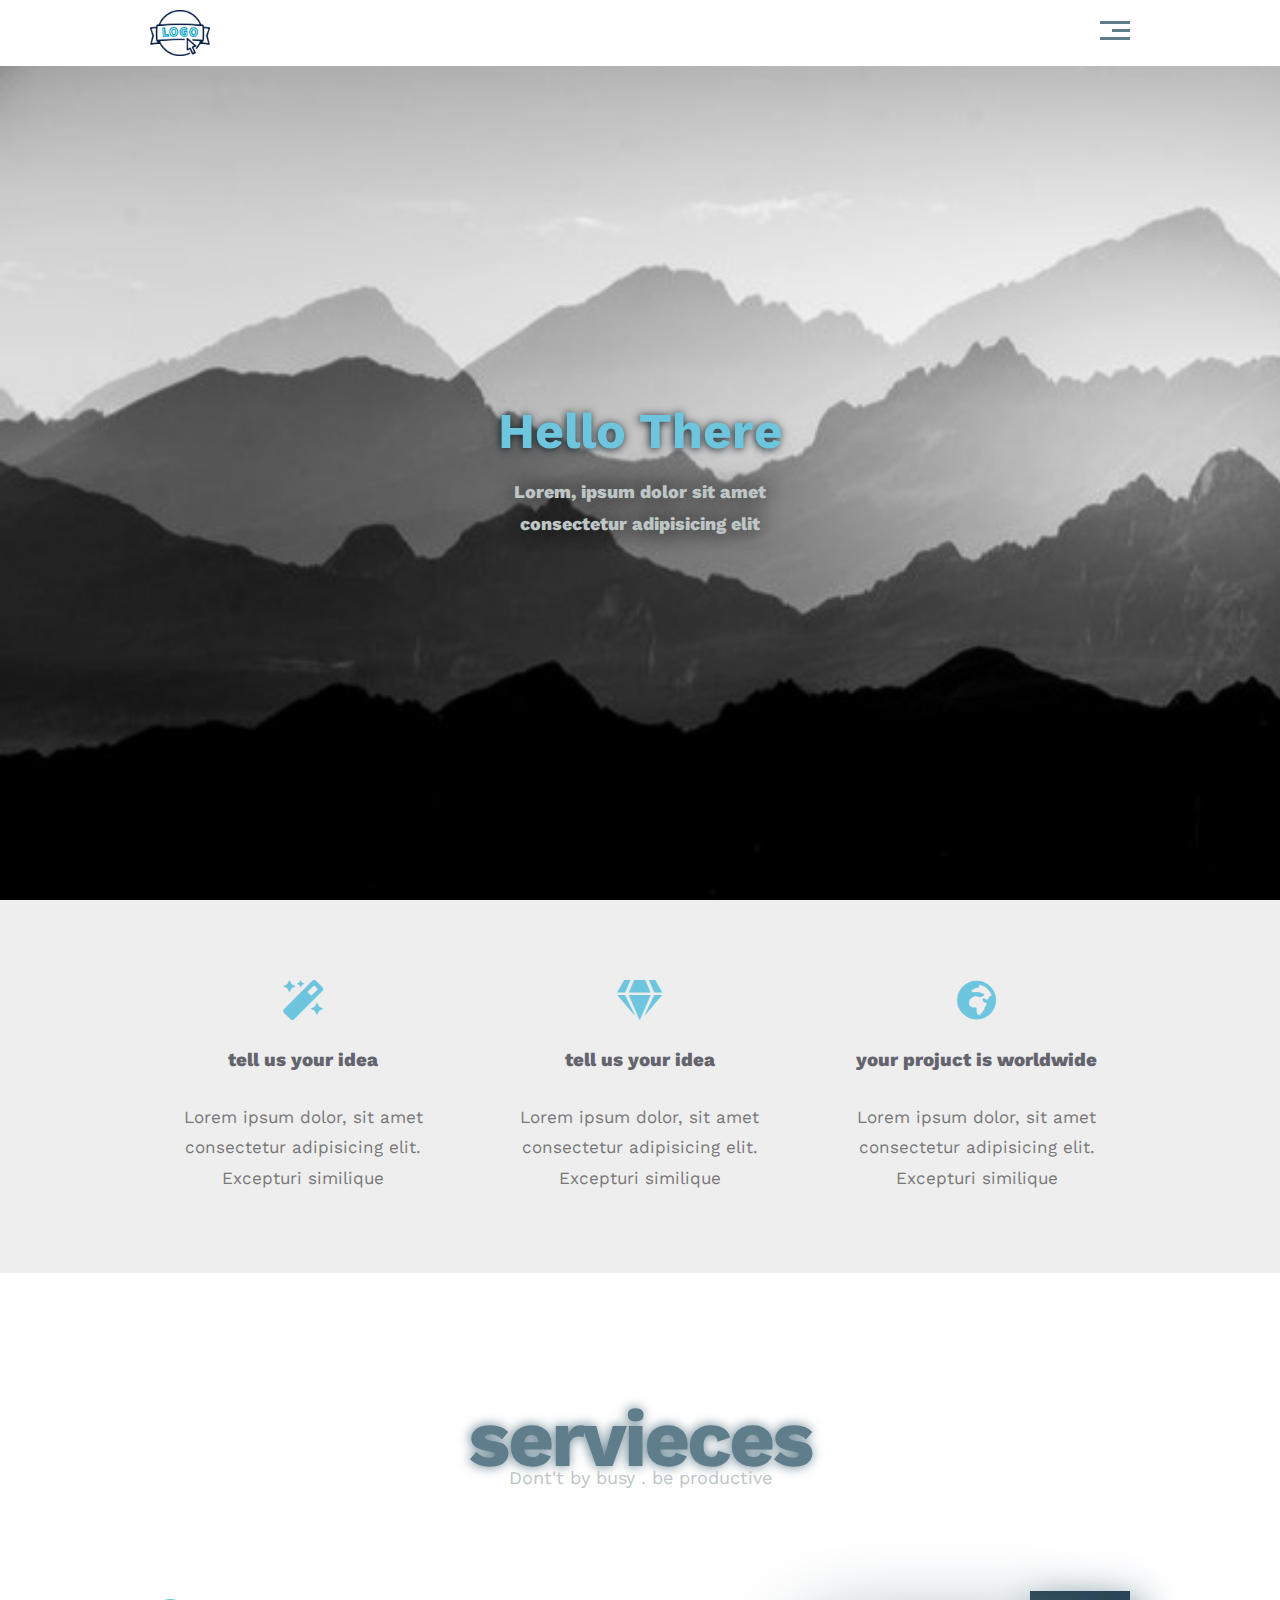
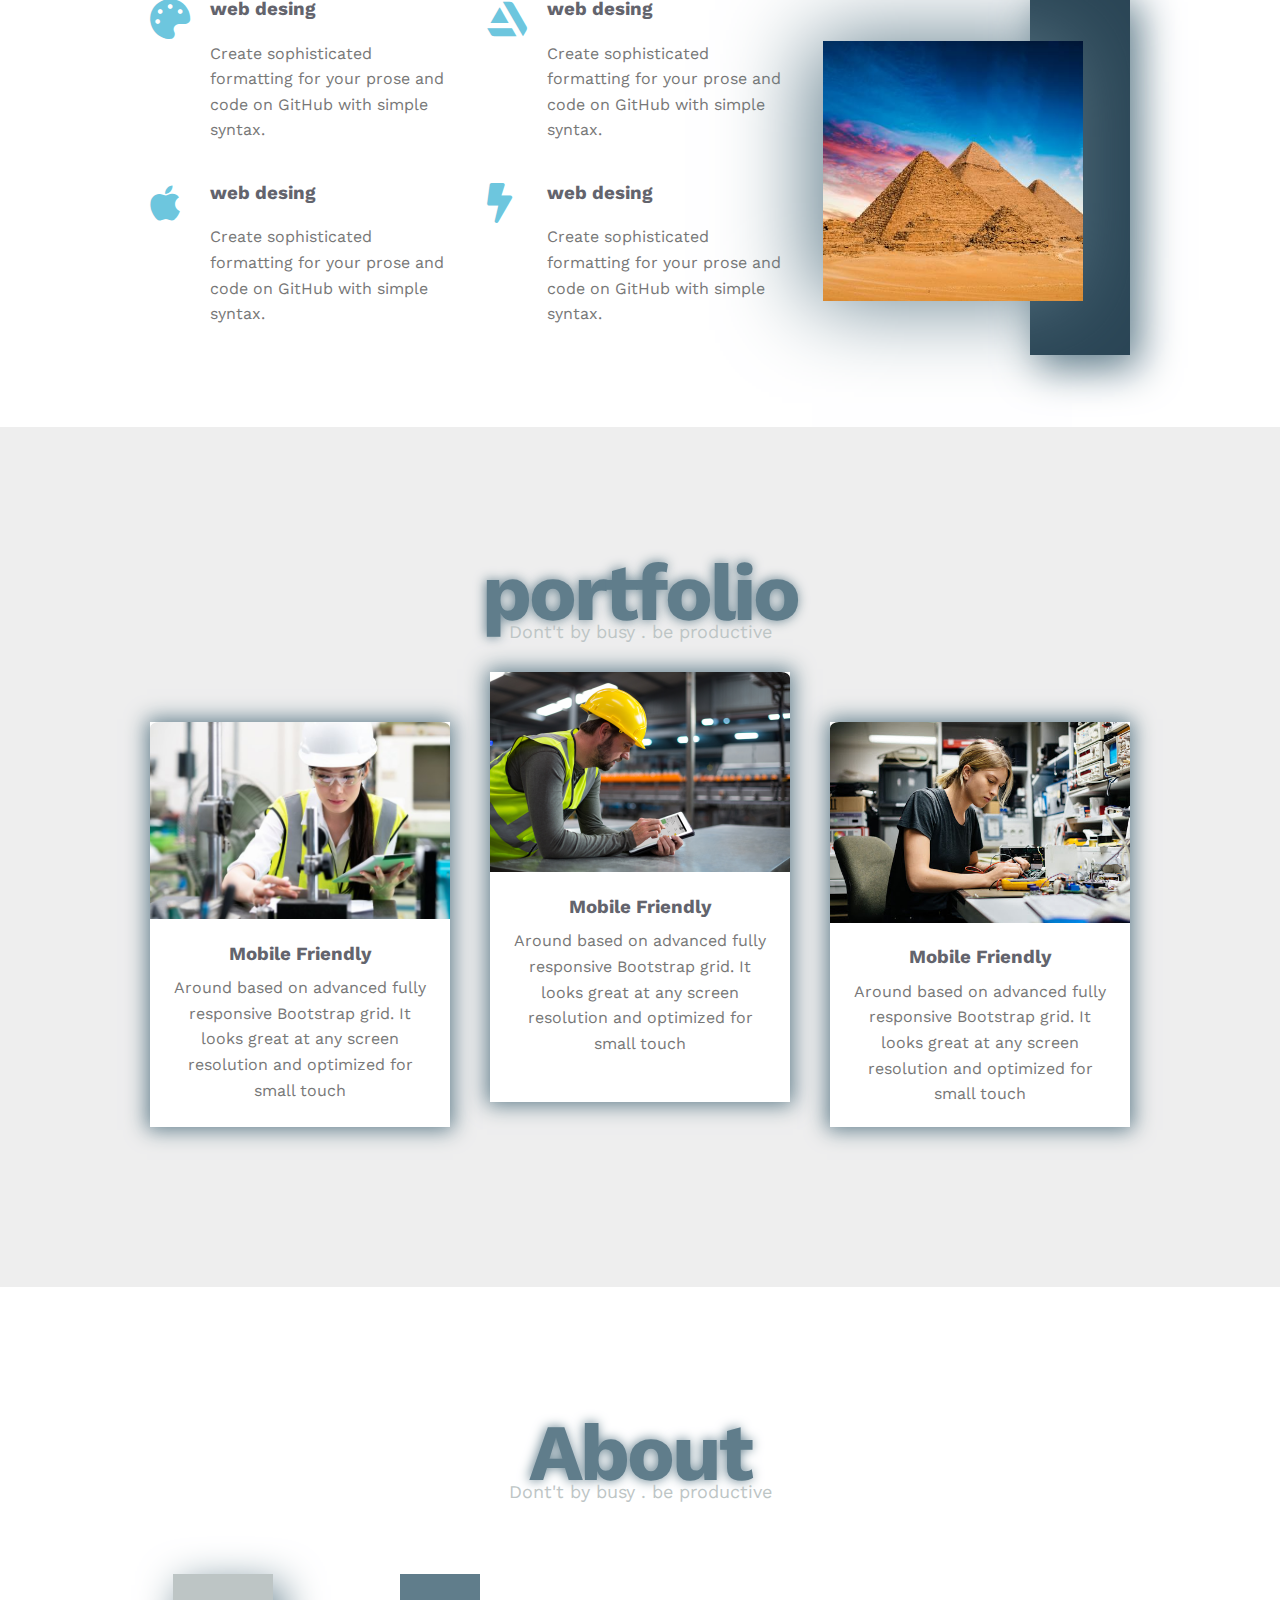
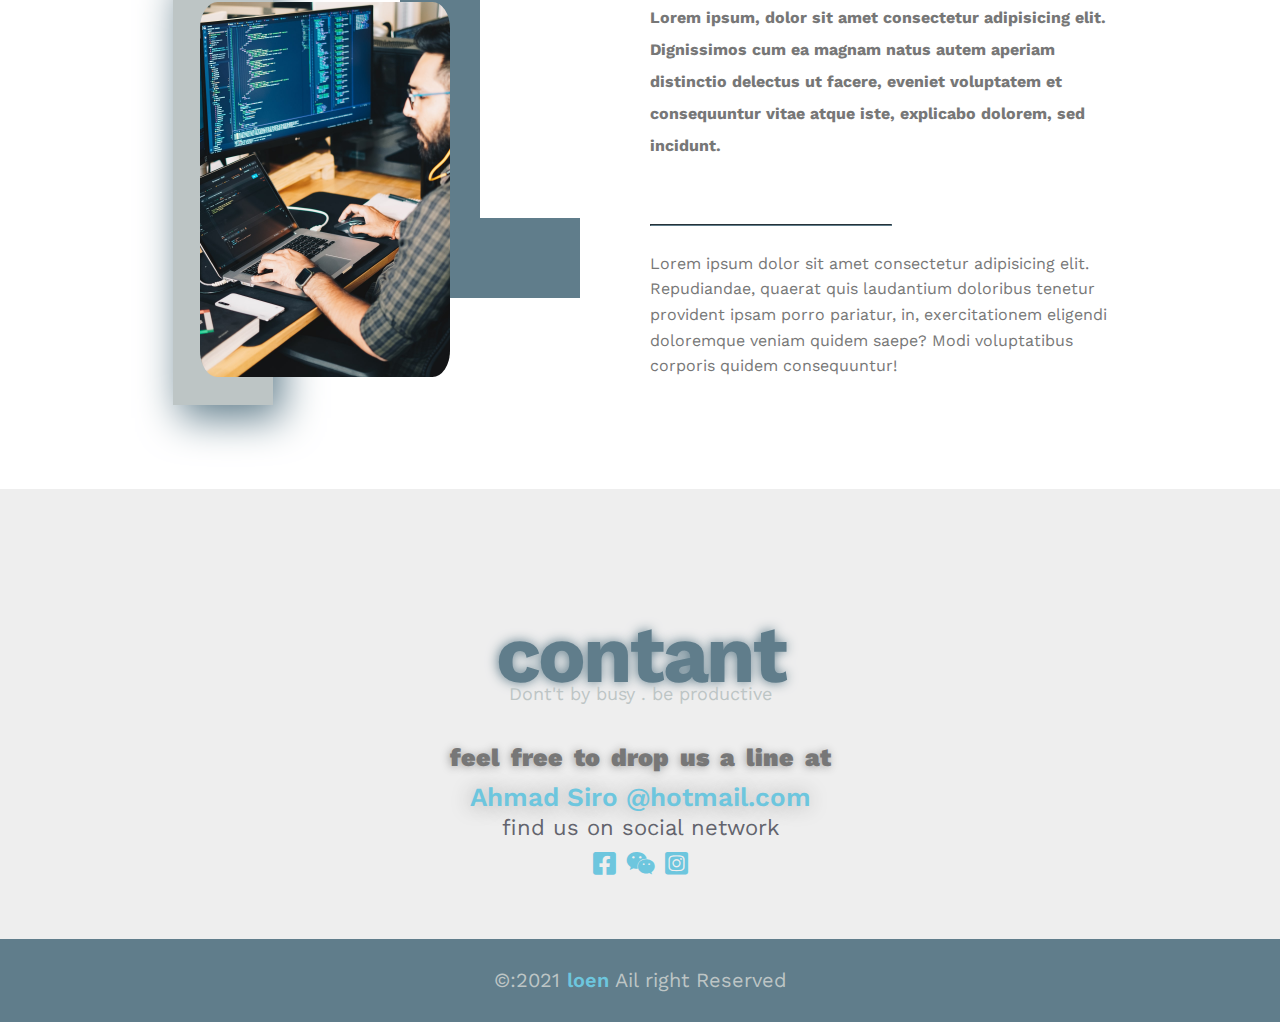
<file: index.html>
<!DOCTYPE html>
<html lang="en">
<head>
    <meta charset="UTF-8">
    <meta http-equiv="X-UA-Compatible" content="IE=edge">
    <meta name="viewport" content="width=
    , initial-scale=1.0">
    <title>EXPORT & IMPORT </title>
    <!-- render Ail element normalize -->
    <link rel="stylesheet" href="css/normalize.css">
    <!-- file css external -->
    <link rel="stylesheet" href="css/link projuct.css">
    <!-- link the font -->
    <link rel="preconnect" href="https://fonts.gstatic.com">
    <link href="https://fonts.googleapis.com/css2?family=Work+Sans:ital,wght@0,200;0,300;0,400;0,500;0,600;0,700;1,800&display=swap"
        rel="stylesheet">
    <!-- font awesome library -->
        <link rel="stylesheet" href="css/all.min.css">
</head>
<body>
<!-- /* start header */ -->
<div class="header">
    <div class="container">
    <img class="logo" src="picture/image.png" alt="">
        <div class="link" >
     <span class="icone">
         <span></span>
         <span></span>
         <span></span>
     </span>  
        <ul>
            <li><a href="#servieces">servieces</a></li>
            <li><a href="#portfolio">portfolio</a></li>
            <li><a href="#about">about</a></li>
            <li><a href="#contant">contant</a></li>
        </ul>  
        </div>
    </div>
</div>
<!-- /* end header */ -->
 <!-- start loading section -->
<div class="loading">
    <div class="intro-text">
    <h1>Hello There</h1>
    <p> Lorem, ipsum dolor sit amet <br> consectetur adipisicing elit</p>
    </div>
</div>    
<!-- end loading section -->
<!-- start feature -->
<div class="featur">
    <div class="container">   
        <div class="feat">  
        <i class="fas fa-magic"></i>
            <h3>tell us your idea </h3>
            <p>Lorem ipsum dolor, sit amet consectetur adipisicing elit. Excepturi similique </p>
        </div>
        <div class="feat">
            <i class="fas fa-gem"></i>
            <h3>tell us your idea </h3>
            <p>Lorem ipsum dolor, sit amet consectetur adipisicing elit. Excepturi similique </p>
        </div>
        <div class="feat">
            <i class="fas fa-globe-africa"></i>
            <h3>your projuct is worldwide</h3>
            <p>Lorem ipsum dolor, sit amet consectetur adipisicing elit. Excepturi similique </p>
        </div>
    </div>
</div>    
<!-- end feature -->
<!-- start servieces -->
<div class="servieces" id="servieces">
    <div class="container">
        <h1 class="spacial-heading">servieces</h1>
        <p>Dont't by busy . be productive</p>
        <div class="spacial-content">
            <div class="col">
                <div class="srv">
                    <i class="fas fa-palette"></i>
                    <div class="text">
                        <h3>web desing</h3>
                    <p>Create sophisticated formatting for your prose and code on GitHub with simple syntax.</p>
                    </div>
                </div>
                <div class="srv">
                    <i class="fab fa-apple"></i>
                    <div class="text">
                        <h3>web desing</h3>
                    <p>Create sophisticated formatting for your prose and code on GitHub with simple syntax.</p>
                    </div>
                </div>
            </div>
            <div class="col">
                <div class="srv">
                    <i class="fab fa-artstation"></i>
                    <div class="text">
                        <h3>web desing</h3>
                    <p>Create sophisticated formatting for your prose and code on GitHub with simple syntax.</p>
                    </div>
                </div>
                <div class="srv">
                    <i class="fas fa-bolt"></i>
                    <div class="text">
                        <h3>web desing</h3>
                        <p>Create sophisticated formatting for your prose and code on GitHub with simple syntax.</p>
                    </div>
                </div>
            </div>
            <div class="col">      
                <div class="image">
                    <img src="./picture/Pyramid.jpg" alt="">
                </div>
                </div>
        </div>
    </div>
</div>
<!-- end servieces -->
<!-- start portfolio -->
<div class="portfolio" id="portfolio">
    <div class="container">
        <h1 class="spacial-heading">portfolio</h1>
        <p>Dont't by busy . be productive</p>
        <div class="spacial-portfolio">
            <div class="card">
                <img src="./picture/portfolio.jpg" alt="">
                <div class="info">
                    <h3>Mobile Friendly</h3>
                    <p>Around based on advanced fully responsive Bootstrap grid. It looks great at any screen resolution and
                        optimized for small touch</p>
                </div>
            </div>
            <div class="card spacial">
                <img src="./picture/portfolio (3).jpg" alt="">
                <div class="info">
                    <h3>Mobile Friendly</h3>
                    <p>Around based on advanced fully responsive Bootstrap grid. It looks great at any screen resolution and
                        optimized for small touch</p>
                </div>
            </div>
            <div class="card">
                <img src="./picture/portfolio (2).jpg" alt="">
                <div class="info">
                    <h3>Mobile Friendly</h3>
                    <p>Around based on advanced fully responsive Bootstrap grid. It looks great at any screen resolution and
                        optimized for small touch</p>
                </div>
            </div>
        </div>
    </div>
</div>
<!-- end portfolio -->
<!-- start about -->
<div class="about" id="about">
    <div class="container">
        <h1 class="spacial-heading">About</h1>
        <p>Dont't by busy . be productive</p>
           <div class="spacial-about">
               <div class="images">
                   <img src="./picture/photo-1575089976121-8ed7b2a54265.jpg" alt="">
               </div>
               <div class="text">
                   <p>Lorem ipsum, dolor sit amet consectetur adipisicing elit. Dignissimos cum ea magnam natus autem aperiam distinctio delectus ut facere, eveniet voluptatem et consequuntur vitae atque iste, explicabo dolorem, sed incidunt.</p>
               <hr>
               <p>Lorem ipsum dolor sit amet consectetur adipisicing elit. Repudiandae, quaerat quis laudantium doloribus tenetur provident ipsam porro pariatur, in, exercitationem eligendi doloremque veniam quidem saepe? Modi voluptatibus corporis quidem consequuntur!</p>
          
               </div>
           </div>
    </div>
</div>
<!-- end about -->

<!-- start contant -->
<div class="contant" id="contant">
    <div class="container">
        <h1 class="spacial-heading">contant</h1>
        <p>Dont't by busy . be productive</p>
        <div class="info">
            <p>feel free to drop us a line at</p>
            <a href="mailto:AhmadSerio@hotmail.com">Ahmad Siro @hotmail.com</a>
        </div>
        <div class="social">
            find us on social network
            <br>
            <i class="fab fa-facebook-square"></i>
            <i class="fab fa-weixin"></i>
            <i class="fab fa-instagram-square"></i>
        </div>
    </div>
</div>
<!-- end contant -->
<!-- start footer -->
<div class="footer">
    &copy:2021 <span>loen</span> Ail right Reserved
</div>
<!-- end footer -->
</body>
</html>
</file>
<file: css/link projuct.css>
/* start  global rules  */
* {
    -webkit-box-sizing: border-box;
    -moz-box-sizing: border-box;
    box-sizing: border-box;
   
}
body {
    font-family: 'Work Sans', sans-serif;

     /* margin: 0; */
}
html {
    scroll-behavior:smooth;
}
/* end global rules */

/* start variables */
:root {
--main-color:#6dc6de;
/* --srv-color:#607d8b; */
--p-color:#bdc5c5;
--h3-color:#63646d;
--background: #eee;   

--p2:#777;
--box-color:#607d8b;
--size-padding:60px;
}
/* start container */
.container   {
    padding-left: 10px;
    padding-right: 10px;
    margin-left: auto;
    margin-right: auto;
    /* width: 70%; */

}

small
@media (min-width:768px) {
    .container {
        width: 750px;
        
    }
}
/* medium */
@media (min-width:992px) {
    .container {
        width: 991px;
       
    }
}
/* large */
@media (min-width:1200px) {
    .container  {
        width: 1000px;
       
    }
}
/* end container */

/* start components */
.container .spacial-heading {
    font-size: 80px;
    letter-spacing: -3px;
    margin: 0;
     margin-top: 50px ;
    color:var(--box-color);
    padding-top: 10px;
    text-align: center;
    text-shadow: -1px 0px 12px var(--box-color);
}
.spacial-heading + p {
    font-size: 18px;
    margin: 0;
    margin-top: -17px;
    text-align: center;
    color: #bdc5c5;
}
@media (max-width:768px) {
.container .spacial-heading {
        font-size: 50px; 
        /* margin-top: 10px; */
    }
.spacial-heading + p {
    font-size: 17px;
    margin-top: -13px;
}
}
/* end components  */

/* start header */
.header {
    padding:10px 20px ;
    position: sticky;
    top: 0px;
    z-index: 10;
    background-color: white;
}
.header .container {
    display: flex;
    justify-content: space-between;
    align-items: center;
}
.header .logo {
    width: 60px;
}
.header .link {
    position: relative;
}
.header .link .icone {
    width: 30px;
    display: flex;
    flex-wrap: wrap;
    justify-content: flex-end;
}
.header .link .icone span {
    background-color: var(--box-color);
    margin-bottom: 5px;
    height: 3px;
}
.header .link .icone span:first-child {
    width: 100%;
}
.header .link .icone span:nth-child(2) {
    width: 60%;
    transition: 0.3s;
}
.header .link:hover .icone span:nth-child(2) {
    width: 100%;
}
.header .link .icone span:last-child {
    width: 100%;
}

.header .link ul{
    list-style: none;
    padding: 0;
    margin: 0;
    background-color: #eee;
    position: absolute;
    min-width: 200px;
    top: calc(100% + 20px);
    right: 0;
    display: none;
}
.header .link:hover ul{
    display: block;
    z-index: 1;
}
.header .link ul::after {
    content: "";
    border-width: 10px;
    border-style: solid;
    border-color: transparent transparent #eee transparent;
    position: absolute;
    right: 5px;
    top: -20px;
}
.header .link ul li a {
    display: block;
    padding: 15px;
    text-decoration: none;
    color: var(--box-color);
    transition: 0.3s;
}
.header .link ul li a:hover {
    padding-left: 25px;
    font-weight: bold;
}
.header .link ul li:not(:last-child) a {
    border-bottom: 1px solid #ddd ;
}
/* end header */
/* start loading section*/
.loading {
    margin: 0;
    background-size: cover;
    background-image: url(../picture/images.jpg);
    height: calc(100vh - 65.7px);
    position: relative;
} 
.loading .intro-text {
       position: absolute;
    top: 50%;
    left: 50%;
    transform: translate(-50%,-50%);
    text-align: center;
    min-width: 100%;
    margin-top: -20px;
}
.loading .intro-text h1 {
    margin: 0;
    font-weight: bold;
    font-size: 50px;
    color: var(--main-color);
    text-shadow: -1px 1px 8px #111e25;
}
@media (max-width:768px) {
    .loading .intro-text h1 {
        font-size: 40px;
        
    }
}
 
 .loading .intro-text p {
     color: var(--p-color);
     font-weight: 800;
     text-shadow: 0px 0px 20px black;
}
 
.loading .intro-text {
    font-size: 18px;
    line-height: 1.8;
}
/* end loading section*/
/* <!-- start feature --> */
.featur {
    padding-top: var(--size-padding);
    padding-bottom: var(--size-padding);
    background-color: var(--background);
    
}
.featur .container {
    display: grid;
    grid-template-columns: repeat( auto-fill , minmax(270px , 1fr));
    grid-gap:30px;
}
.featur .container .feat {
    
    padding: 20px;
    text-align: center;
}
.featur .container .feat i {
    color: var(--main-color);
    font-size: 40px;
}
.featur .container .feat h3 {
    font-weight: 800;
    margin: 30px 0;
    color: var(--h3-color);
}
.featur .container .feat p {
    font-size: 17px;
    color:var(--p2);
    line-height: 1.8;
}
/* end feature */
/* start servieces */
.servieces {
    /* background-color: white; */
    padding-top: var(--size-padding);
    padding-bottom: var(--size-padding);

}


.servieces .spacial-content {
    display: grid;
    grid-template-columns: repeat( auto-fill , minmax(270px , 1fr));
    grid-gap:30px;
    margin-top: 100px;
    align-items: center;
}
.servieces .spacial-content .srv {
    display: flex;
    margin-bottom: 40px;
    margin-top: 10px;
    
}
@media (max-width: 768px) {
    .servieces .spacial-content .srv {
        flex-direction: column;
        text-align: center;
    }
}
.servieces .spacial-content .col i {
    color: var(--main-color);
    font-size: 40px;
    flex-basis: 60px;
}
.servieces .spacial-content .col .text {
    flex: 1;
}
.servieces .spacial-content .col h3 {
    margin: 0 0 20px;
    color: var(--h3-color);
}
.servieces .spacial-content .col p {
    color: var(--p2);
    line-height: 1.6;
    font-weight: 400;
}
.servieces .spacial-content .col .image {
    position: relative;
    margin-bottom: 10px;
  
    
}

.servieces .spacial-content .col .image::before {
    content: "";
    background-color: #2a4555;
    width: 100px;
    height: calc(100% + 100px);
    top: -50px;
    right: 0;
    position: absolute;
    z-index: -1;
    box-shadow: 8px 12px 40px 1px var(--box-color);
}
.servieces .spacial-content .col .image img {
    width: 260px;
    box-shadow: -11px -1px 85px 0px var(--box-color);
    
}

@media (max-width:1000px) {
    .image {
        display: none;
        /* margin: auto; */
    }
}
/* end servieces */

/* start portfolio */
.portfolio {
    padding-top: var(--size-padding);
    padding-bottom:160px ;
    background-color: var(--background);
}
.portfolio .spacial-portfolio {
    display: grid;
    grid-template-columns: repeat( auto-fill , minmax(250px , 1fr));
    grid-gap:40px;
    margin-top: 80px;

    
}
.portfolio .spacial-portfolio .card {
    background-color: white;
    text-align: center;
    box-shadow: 0px 0px 20px 3px var(--box-color);
                
}
.portfolio .spacial-portfolio .spacial {
    margin-top: -50px;
    margin-bottom: 25px;
}
@media (max-width:991px) {
    .portfolio .spacial-portfolio .spacial {
        margin: 0;
    }
}
.portfolio .spacial-portfolio .card img {
   max-width: 100%;
   border-radius: 3% 3% 0 0;
}
.portfolio .spacial-portfolio .card .info {
    padding: 20px;
}
.portfolio .spacial-portfolio .card .info h3 {
    color: var(--h3-color);
    margin-bottom: 10px;
}
.portfolio .spacial-portfolio .card .info p {
    color: var(--p2);
    line-height: 1.6;
    font-weight: 400;
}

 /* end portfolio */

 /* start about */
 .about {
      padding-top: var(--size-padding);
    padding-bottom: var(--size-padding);
 }
 .about .container .spacial-about {
     display: flex;
     justify-content: space-between;
     flex-wrap: wrap;
     margin-top: 100px;
 }
 @media (max-width: 991px) {
     .about .container .spacial-about {
    flex-direction: column;
    text-align: center;
     }
 }
  
 .about .container .spacial-about img {
     max-width: 100%;
     border-radius: 7%;
 }
 .about .container .spacial-about .images {
     width: 250px;
     height: 375px;
     position: relative;
     
    margin-left: 50px;
}
@media (max-width :991px) {
    .about .container .spacial-about .images {
     margin: 0 auto ;
    }
}

.about .container .spacial-about .images::before {
    content: "";
    width: 100px;
    height: calc(100% + 56px);
    background-color: var(--p-color);
    position: absolute;
    z-index: -1;
    top: -28px;
    left: -27px;
    box-shadow: 8px 12px 40px 1px var(--box-color);
  }
.about .container .spacial-about .images::after {
    content: "";
    width: 100px;
    height: 65%;
    z-index: -1;
    position: absolute;
    background-color: inherit;
    border-left: 80px solid var(--box-color);
    border-bottom: 80px solid var(--box-color);
    top: -28px;
    left: 200px;
}
@media (max-width :991px) {
    .about .container .spacial-about .images::after ,
     .about .container .spacial-about .images::before {
        display: none;
    }
}
.about .container .spacial-about .text {
    flex-basis: calc(100% - 500px);
   color: var(--p2);
}
.about .container .spacial-about .text p:first-of-type {
    font-weight: bold;
    margin-bottom: 50px;
   line-height: 2;
}
@media (max-width :991px) {
    .about .container .spacial-about .text p:first-of-type {
        margin-top: 80px;
    }
}
.about .container .spacial-about .text hr {
    width: 50%;
    display: inline-block;
    border-color: var(--box-color);
}
.about .container .spacial-about .text p:last-child {
    line-height: 1.6;
    margin-top: 20px;
}
 /* end about */

/* start contant */
.contant {
    padding-top: var(--size-padding);
    padding-bottom: var(--size-padding);
    background-color: var(--background);
    margin-top: 50px;
    text-align: center;
}
.contant .info p {
     font-size: 25px;
    font-weight: 900;
    color: var(--p2);
    text-shadow: -1px 1px 8px #9e9e9e;
    margin-top: 40px ;
    margin-bottom: 10px;
    word-spacing: 5px;
}
.contant .info a {
    display: inline-block;
    text-decoration: none;
    margin-bottom: 2px;
    color: var(--main-color);
    font-size: 26px; 
    transition: 0.3s;
    font-weight: 600;
    text-shadow: -1px 1px 20px #9e9e9e;
}
.contant .info a:hover {
    color: var(--p-color);
    
}
@media (max-width:768px) {
     .contant .info a {
        font-size: 20px;
        
    }
}
.contant .social {
    font-size: 22px;
    color: var(--h3-color);   
}
.contant .social i {
    margin: 1px;
    font-size: 26px;
    color: var(--main-color);
    margin-top: 10px;
    transition: 0.3s;
    cursor: pointer;
}
.contant .social i:hover {
    color: var(--p-color);
}

/* end contant */

/* start footer */
.footer {
    background-color: var(--box-color);
    font-size: 20px;
    color: var(--p-color);
    padding: 30px;
    text-align: center;
}
.footer span {
    font-weight: 600;
    color: var(--main-color);
}

/* end footer */
</file>
